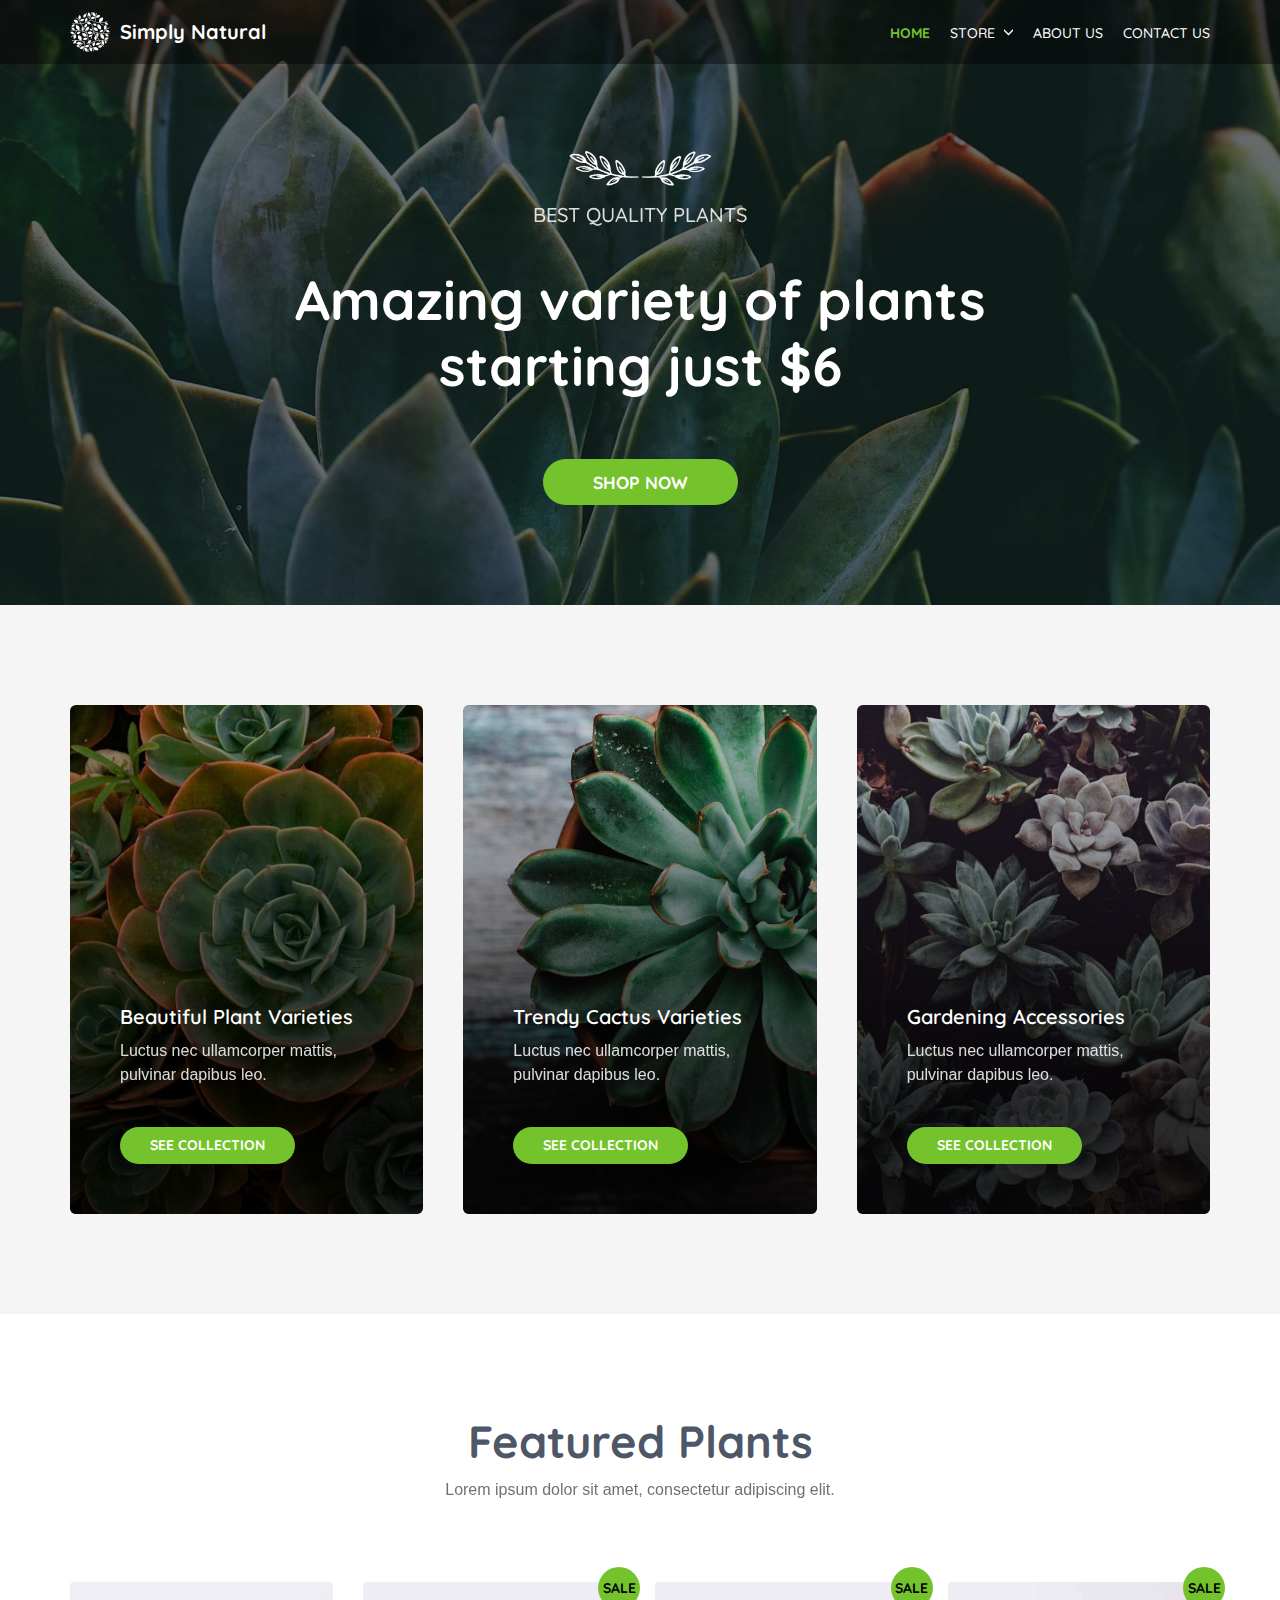
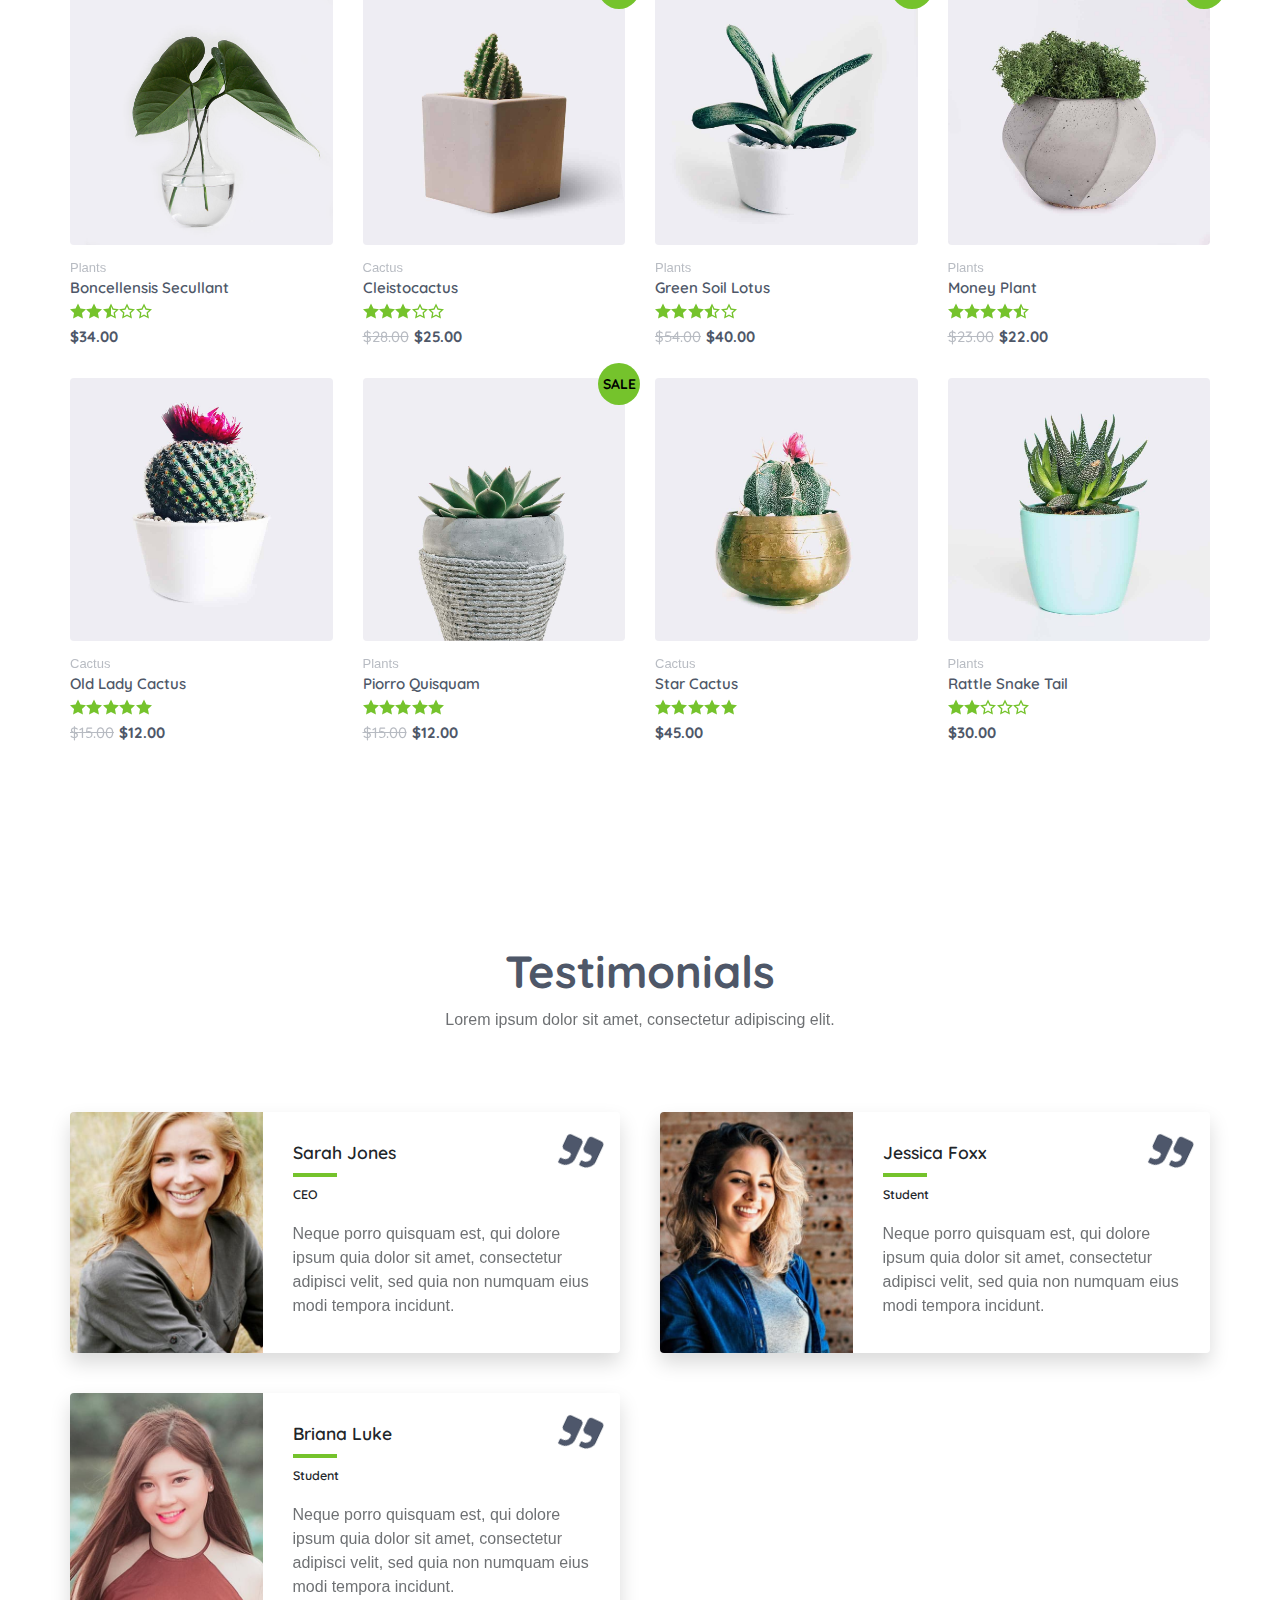
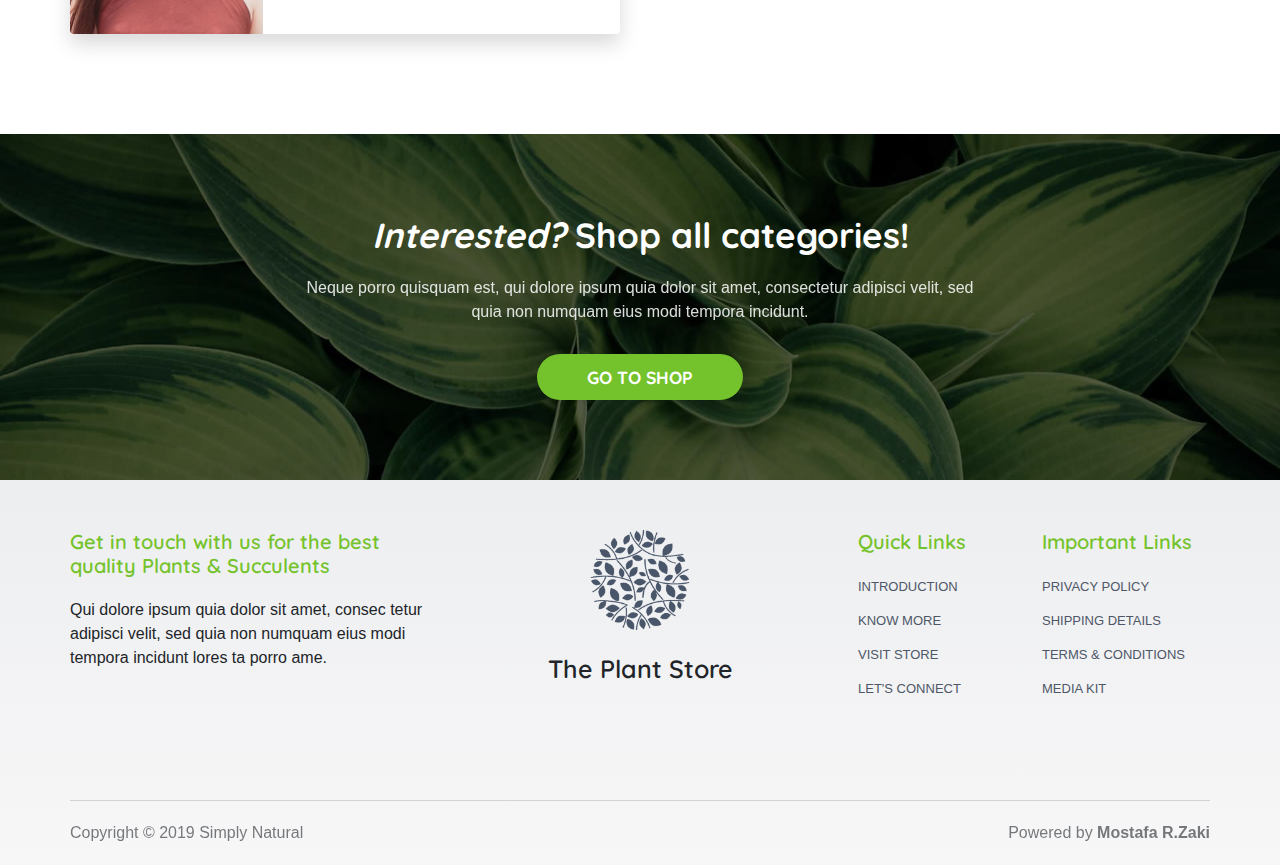
<file: index.html>
<!DOCTYPE html><html><head><title>Home &mdash; Simply Natural</title><meta charset="UTF-8"><meta name="viewport" content="width=device-width, initial-scale=1, shrink-to-fit=no"><base href="/" target="_self"><link rel="icon" href="./assets/imgs/logo1@2x-free-img-1.png" sizes="32x32"><link rel="stylesheet" href="https://fonts.googleapis.com/css?family=Quicksand:500,700"><link rel="stylesheet" href="./assets/styles/normalize.css"><link rel="stylesheet" href="./assets/styles/main.min.css"></head><body><nav class="nav"><div class="container"><div class="row"><div class="col"><div class="logo"><img class="logo__icon" src="./assets/imgs/logo.png"><span class="logo__text">Simply Natural</span></div></div><div class="col"><ul class="list"><li class="list__item"><a class="list__btn list__btn--active" href="/">Home</a></li><li class="list__item list__item--wrapper"><a class="list__btn" href="#">Store</a><ul class="list--inline"><li class="list__item"><a class="list__btn" href="#">Plantes</a></li><li class="list__item"><a class="list__btn" href="#">Cacuts</a></li></ul></li><li class="list__item"><a class="list__btn" href="/about-us/">About us</a></li><li class="list__item"><a class="list__btn" href="/contact-us/">Contact us</a></li></ul></div></div></div></nav><header class="header parallax"><div class="container"><img class="header__icon" src="./assets/imgs/floral-divider.png"><h2 class="header__sub-heading">BEST QUALITY PLANTS</h2><h1 class="display-2 header__main-heading">Amazing variety of plants starting just $6</h1><a class="btn btn--primary" href="#">Shop now</a></div></header><main class="main"><div class="container"><div class="row"><div class="col"><div class="bg-overlay bg-1"></div><div class="content-wrapper"><h3 class="h2">Beautiful Plant Varieties</h3><p>Luctus nec ullamcorper mattis, pulvinar dapibus leo.</p><a class="btn btn--primary" href="#">SEE COLLECTION</a></div></div><div class="col"><div class="bg-overlay bg-2"></div><div class="content-wrapper"><h3 class="h2">Trendy Cactus Varieties</h3><p>Luctus nec ullamcorper mattis, pulvinar dapibus leo.</p><a class="btn btn--primary" href="#">SEE COLLECTION</a></div></div><div class="col"><div class="bg-overlay bg-3"></div><div class="content-wrapper"><h3 class="h2">Gardening Accessories</h3><p>Luctus nec ullamcorper mattis, pulvinar dapibus leo.</p><a class="btn btn--primary" href="#">SEE COLLECTION</a></div></div></div></div></main><section class="section section--featured"><div class="container"><div class="section__header"><h2 class="display-3">Featured Plants</h2><p>Lorem ipsum dolor sit amet, consectetur adipiscing elit.</p></div><div class="row"><div class="product col"><img class="product__img" src="./assets/imgs/plant1-free-img.jpg"><span class="product__cat">Plants</span><h4 class="product__name">Boncellensis Secullant</h4><div class="product__rating"><svg xmlns="http://www.w3.org/2000/svg" width="24" height="24" viewBox="0 0 24 24"><path d="M12 .587l3.668 7.568 8.332 1.151-6.064 5.828 1.48 8.279-7.416-3.967-7.417 3.967 1.481-8.279-6.064-5.828 8.332-1.151z"/></svg>
<svg xmlns="http://www.w3.org/2000/svg" width="24" height="24" viewBox="0 0 24 24"><path d="M12 .587l3.668 7.568 8.332 1.151-6.064 5.828 1.48 8.279-7.416-3.967-7.417 3.967 1.481-8.279-6.064-5.828 8.332-1.151z"/></svg>
<svg xmlns="http://www.w3.org/2000/svg" width="24" height="24" viewBox="0 0 24 24"><path d="M12 5.173l2.335 4.817 5.305.732-3.861 3.71.942 5.27-4.721-2.524v-12.005zm0-4.586l-3.668 7.568-8.332 1.151 6.064 5.828-1.48 8.279 7.416-3.967 7.416 3.966-1.48-8.279 6.064-5.827-8.332-1.15-3.668-7.569z"/></svg>
<svg xmlns="http://www.w3.org/2000/svg" width="24" height="24" viewBox="0 0 24 24"><path d="M12 5.173l2.335 4.817 5.305.732-3.861 3.71.942 5.27-4.721-2.524-4.721 2.525.942-5.27-3.861-3.71 5.305-.733 2.335-4.817zm0-4.586l-3.668 7.568-8.332 1.151 6.064 5.828-1.48 8.279 7.416-3.967 7.416 3.966-1.48-8.279 6.064-5.827-8.332-1.15-3.668-7.569z"/></svg>
<svg xmlns="http://www.w3.org/2000/svg" width="24" height="24" viewBox="0 0 24 24"><path d="M12 5.173l2.335 4.817 5.305.732-3.861 3.71.942 5.27-4.721-2.524-4.721 2.525.942-5.27-3.861-3.71 5.305-.733 2.335-4.817zm0-4.586l-3.668 7.568-8.332 1.151 6.064 5.828-1.48 8.279 7.416-3.967 7.416 3.966-1.48-8.279 6.064-5.827-8.332-1.15-3.668-7.569z"/></svg></div><div class="product__price"><span class="new">$34.00</span></div></div><div class="product col"><span class="product__onsale">sale</span><img class="product__img" src="./assets/imgs/cactus2-free-img.jpg"><span class="product__cat">Cactus</span><h4 class="product__name">Cleistocactus</h4><div class="product__rating"><svg xmlns="http://www.w3.org/2000/svg" width="24" height="24" viewBox="0 0 24 24"><path d="M12 .587l3.668 7.568 8.332 1.151-6.064 5.828 1.48 8.279-7.416-3.967-7.417 3.967 1.481-8.279-6.064-5.828 8.332-1.151z"/></svg>
<svg xmlns="http://www.w3.org/2000/svg" width="24" height="24" viewBox="0 0 24 24"><path d="M12 .587l3.668 7.568 8.332 1.151-6.064 5.828 1.48 8.279-7.416-3.967-7.417 3.967 1.481-8.279-6.064-5.828 8.332-1.151z"/></svg>
<svg xmlns="http://www.w3.org/2000/svg" width="24" height="24" viewBox="0 0 24 24"><path d="M12 .587l3.668 7.568 8.332 1.151-6.064 5.828 1.48 8.279-7.416-3.967-7.417 3.967 1.481-8.279-6.064-5.828 8.332-1.151z"/></svg>
<svg xmlns="http://www.w3.org/2000/svg" width="24" height="24" viewBox="0 0 24 24"><path d="M12 5.173l2.335 4.817 5.305.732-3.861 3.71.942 5.27-4.721-2.524-4.721 2.525.942-5.27-3.861-3.71 5.305-.733 2.335-4.817zm0-4.586l-3.668 7.568-8.332 1.151 6.064 5.828-1.48 8.279 7.416-3.967 7.416 3.966-1.48-8.279 6.064-5.827-8.332-1.15-3.668-7.569z"/></svg>
<svg xmlns="http://www.w3.org/2000/svg" width="24" height="24" viewBox="0 0 24 24"><path d="M12 5.173l2.335 4.817 5.305.732-3.861 3.71.942 5.27-4.721-2.524-4.721 2.525.942-5.27-3.861-3.71 5.305-.733 2.335-4.817zm0-4.586l-3.668 7.568-8.332 1.151 6.064 5.828-1.48 8.279 7.416-3.967 7.416 3.966-1.48-8.279 6.064-5.827-8.332-1.15-3.668-7.569z"/></svg></div><div class="product__price"><span class="old">$28.00</span><span class="new">$25.00</span></div></div><div class="product col"><span class="product__onsale">sale</span><img class="product__img" src="./assets/imgs/plant3-free-img.jpg"><span class="product__cat">Plants</span><h4 class="product__name">Green Soil Lotus</h4><div class="product__rating"><svg xmlns="http://www.w3.org/2000/svg" width="24" height="24" viewBox="0 0 24 24"><path d="M12 .587l3.668 7.568 8.332 1.151-6.064 5.828 1.48 8.279-7.416-3.967-7.417 3.967 1.481-8.279-6.064-5.828 8.332-1.151z"/></svg>
<svg xmlns="http://www.w3.org/2000/svg" width="24" height="24" viewBox="0 0 24 24"><path d="M12 .587l3.668 7.568 8.332 1.151-6.064 5.828 1.48 8.279-7.416-3.967-7.417 3.967 1.481-8.279-6.064-5.828 8.332-1.151z"/></svg>
<svg xmlns="http://www.w3.org/2000/svg" width="24" height="24" viewBox="0 0 24 24"><path d="M12 .587l3.668 7.568 8.332 1.151-6.064 5.828 1.48 8.279-7.416-3.967-7.417 3.967 1.481-8.279-6.064-5.828 8.332-1.151z"/></svg>
<svg xmlns="http://www.w3.org/2000/svg" width="24" height="24" viewBox="0 0 24 24"><path d="M12 5.173l2.335 4.817 5.305.732-3.861 3.71.942 5.27-4.721-2.524v-12.005zm0-4.586l-3.668 7.568-8.332 1.151 6.064 5.828-1.48 8.279 7.416-3.967 7.416 3.966-1.48-8.279 6.064-5.827-8.332-1.15-3.668-7.569z"/></svg>
<svg xmlns="http://www.w3.org/2000/svg" width="24" height="24" viewBox="0 0 24 24"><path d="M12 5.173l2.335 4.817 5.305.732-3.861 3.71.942 5.27-4.721-2.524-4.721 2.525.942-5.27-3.861-3.71 5.305-.733 2.335-4.817zm0-4.586l-3.668 7.568-8.332 1.151 6.064 5.828-1.48 8.279 7.416-3.967 7.416 3.966-1.48-8.279 6.064-5.827-8.332-1.15-3.668-7.569z"/></svg></div><div class="product__price"><span class="old">$54.00</span><span class="new">$40.00</span></div></div><div class="product col"><span class="product__onsale">sale</span><img class="product__img" src="./assets/imgs/plant4-free-img.jpg"><span class="product__cat">Plants</span><h4 class="product__name">Money Plant</h4><div class="product__rating"><svg xmlns="http://www.w3.org/2000/svg" width="24" height="24" viewBox="0 0 24 24"><path d="M12 .587l3.668 7.568 8.332 1.151-6.064 5.828 1.48 8.279-7.416-3.967-7.417 3.967 1.481-8.279-6.064-5.828 8.332-1.151z"/></svg>
<svg xmlns="http://www.w3.org/2000/svg" width="24" height="24" viewBox="0 0 24 24"><path d="M12 .587l3.668 7.568 8.332 1.151-6.064 5.828 1.48 8.279-7.416-3.967-7.417 3.967 1.481-8.279-6.064-5.828 8.332-1.151z"/></svg>
<svg xmlns="http://www.w3.org/2000/svg" width="24" height="24" viewBox="0 0 24 24"><path d="M12 .587l3.668 7.568 8.332 1.151-6.064 5.828 1.48 8.279-7.416-3.967-7.417 3.967 1.481-8.279-6.064-5.828 8.332-1.151z"/></svg>
<svg xmlns="http://www.w3.org/2000/svg" width="24" height="24" viewBox="0 0 24 24"><path d="M12 .587l3.668 7.568 8.332 1.151-6.064 5.828 1.48 8.279-7.416-3.967-7.417 3.967 1.481-8.279-6.064-5.828 8.332-1.151z"/></svg>
<svg xmlns="http://www.w3.org/2000/svg" width="24" height="24" viewBox="0 0 24 24"><path d="M12 5.173l2.335 4.817 5.305.732-3.861 3.71.942 5.27-4.721-2.524v-12.005zm0-4.586l-3.668 7.568-8.332 1.151 6.064 5.828-1.48 8.279 7.416-3.967 7.416 3.966-1.48-8.279 6.064-5.827-8.332-1.15-3.668-7.569z"/></svg></div><div class="product__price"><span class="old">$23.00</span><span class="new">$22.00</span></div></div><div class="product col"><img class="product__img" src="./assets/imgs/cactus4-free-img.jpg"><span class="product__cat">Cactus</span><h4 class="product__name">Old Lady Cactus</h4><div class="product__rating"><svg xmlns="http://www.w3.org/2000/svg" width="24" height="24" viewBox="0 0 24 24"><path d="M12 .587l3.668 7.568 8.332 1.151-6.064 5.828 1.48 8.279-7.416-3.967-7.417 3.967 1.481-8.279-6.064-5.828 8.332-1.151z"/></svg>
<svg xmlns="http://www.w3.org/2000/svg" width="24" height="24" viewBox="0 0 24 24"><path d="M12 .587l3.668 7.568 8.332 1.151-6.064 5.828 1.48 8.279-7.416-3.967-7.417 3.967 1.481-8.279-6.064-5.828 8.332-1.151z"/></svg>
<svg xmlns="http://www.w3.org/2000/svg" width="24" height="24" viewBox="0 0 24 24"><path d="M12 .587l3.668 7.568 8.332 1.151-6.064 5.828 1.48 8.279-7.416-3.967-7.417 3.967 1.481-8.279-6.064-5.828 8.332-1.151z"/></svg>
<svg xmlns="http://www.w3.org/2000/svg" width="24" height="24" viewBox="0 0 24 24"><path d="M12 .587l3.668 7.568 8.332 1.151-6.064 5.828 1.48 8.279-7.416-3.967-7.417 3.967 1.481-8.279-6.064-5.828 8.332-1.151z"/></svg>
<svg xmlns="http://www.w3.org/2000/svg" width="24" height="24" viewBox="0 0 24 24"><path d="M12 .587l3.668 7.568 8.332 1.151-6.064 5.828 1.48 8.279-7.416-3.967-7.417 3.967 1.481-8.279-6.064-5.828 8.332-1.151z"/></svg></div><div class="product__price"><span class="old">$15.00</span><span class="new">$12.00</span></div></div><div class="product col"><span class="product__onsale">sale</span><img class="product__img" src="./assets/imgs/plant5-free-img.jpg"><span class="product__cat">Plants</span><h4 class="product__name">Piorro Quisquam</h4><div class="product__rating"><svg xmlns="http://www.w3.org/2000/svg" width="24" height="24" viewBox="0 0 24 24"><path d="M12 .587l3.668 7.568 8.332 1.151-6.064 5.828 1.48 8.279-7.416-3.967-7.417 3.967 1.481-8.279-6.064-5.828 8.332-1.151z"/></svg>
<svg xmlns="http://www.w3.org/2000/svg" width="24" height="24" viewBox="0 0 24 24"><path d="M12 .587l3.668 7.568 8.332 1.151-6.064 5.828 1.48 8.279-7.416-3.967-7.417 3.967 1.481-8.279-6.064-5.828 8.332-1.151z"/></svg>
<svg xmlns="http://www.w3.org/2000/svg" width="24" height="24" viewBox="0 0 24 24"><path d="M12 .587l3.668 7.568 8.332 1.151-6.064 5.828 1.48 8.279-7.416-3.967-7.417 3.967 1.481-8.279-6.064-5.828 8.332-1.151z"/></svg>
<svg xmlns="http://www.w3.org/2000/svg" width="24" height="24" viewBox="0 0 24 24"><path d="M12 .587l3.668 7.568 8.332 1.151-6.064 5.828 1.48 8.279-7.416-3.967-7.417 3.967 1.481-8.279-6.064-5.828 8.332-1.151z"/></svg>
<svg xmlns="http://www.w3.org/2000/svg" width="24" height="24" viewBox="0 0 24 24"><path d="M12 .587l3.668 7.568 8.332 1.151-6.064 5.828 1.48 8.279-7.416-3.967-7.417 3.967 1.481-8.279-6.064-5.828 8.332-1.151z"/></svg></div><div class="product__price"><span class="old">$15.00</span><span class="new">$12.00</span></div></div><div class="product col"><img class="product__img" src="./assets/imgs/cactus6-free-img.jpg"><span class="product__cat">Cactus</span><h4 class="product__name">Star Cactus</h4><div class="product__rating"><svg xmlns="http://www.w3.org/2000/svg" width="24" height="24" viewBox="0 0 24 24"><path d="M12 .587l3.668 7.568 8.332 1.151-6.064 5.828 1.48 8.279-7.416-3.967-7.417 3.967 1.481-8.279-6.064-5.828 8.332-1.151z"/></svg>
<svg xmlns="http://www.w3.org/2000/svg" width="24" height="24" viewBox="0 0 24 24"><path d="M12 .587l3.668 7.568 8.332 1.151-6.064 5.828 1.48 8.279-7.416-3.967-7.417 3.967 1.481-8.279-6.064-5.828 8.332-1.151z"/></svg>
<svg xmlns="http://www.w3.org/2000/svg" width="24" height="24" viewBox="0 0 24 24"><path d="M12 .587l3.668 7.568 8.332 1.151-6.064 5.828 1.48 8.279-7.416-3.967-7.417 3.967 1.481-8.279-6.064-5.828 8.332-1.151z"/></svg>
<svg xmlns="http://www.w3.org/2000/svg" width="24" height="24" viewBox="0 0 24 24"><path d="M12 .587l3.668 7.568 8.332 1.151-6.064 5.828 1.48 8.279-7.416-3.967-7.417 3.967 1.481-8.279-6.064-5.828 8.332-1.151z"/></svg>
<svg xmlns="http://www.w3.org/2000/svg" width="24" height="24" viewBox="0 0 24 24"><path d="M12 .587l3.668 7.568 8.332 1.151-6.064 5.828 1.48 8.279-7.416-3.967-7.417 3.967 1.481-8.279-6.064-5.828 8.332-1.151z"/></svg></div><div class="product__price"><span class="new">$45.00</span></div></div><div class="product col"><img class="product__img" src="./assets/imgs/plant6-free-img.jpg"><span class="product__cat">Plants</span><h4 class="product__name">Rattle Snake Tail</h4><div class="product__rating"><svg xmlns="http://www.w3.org/2000/svg" width="24" height="24" viewBox="0 0 24 24"><path d="M12 .587l3.668 7.568 8.332 1.151-6.064 5.828 1.48 8.279-7.416-3.967-7.417 3.967 1.481-8.279-6.064-5.828 8.332-1.151z"/></svg>
<svg xmlns="http://www.w3.org/2000/svg" width="24" height="24" viewBox="0 0 24 24"><path d="M12 .587l3.668 7.568 8.332 1.151-6.064 5.828 1.48 8.279-7.416-3.967-7.417 3.967 1.481-8.279-6.064-5.828 8.332-1.151z"/></svg>
<svg xmlns="http://www.w3.org/2000/svg" width="24" height="24" viewBox="0 0 24 24"><path d="M12 5.173l2.335 4.817 5.305.732-3.861 3.71.942 5.27-4.721-2.524-4.721 2.525.942-5.27-3.861-3.71 5.305-.733 2.335-4.817zm0-4.586l-3.668 7.568-8.332 1.151 6.064 5.828-1.48 8.279 7.416-3.967 7.416 3.966-1.48-8.279 6.064-5.827-8.332-1.15-3.668-7.569z"/></svg>
<svg xmlns="http://www.w3.org/2000/svg" width="24" height="24" viewBox="0 0 24 24"><path d="M12 5.173l2.335 4.817 5.305.732-3.861 3.71.942 5.27-4.721-2.524-4.721 2.525.942-5.27-3.861-3.71 5.305-.733 2.335-4.817zm0-4.586l-3.668 7.568-8.332 1.151 6.064 5.828-1.48 8.279 7.416-3.967 7.416 3.966-1.48-8.279 6.064-5.827-8.332-1.15-3.668-7.569z"/></svg>
<svg xmlns="http://www.w3.org/2000/svg" width="24" height="24" viewBox="0 0 24 24"><path d="M12 5.173l2.335 4.817 5.305.732-3.861 3.71.942 5.27-4.721-2.524-4.721 2.525.942-5.27-3.861-3.71 5.305-.733 2.335-4.817zm0-4.586l-3.668 7.568-8.332 1.151 6.064 5.828-1.48 8.279 7.416-3.967 7.416 3.966-1.48-8.279 6.064-5.827-8.332-1.15-3.668-7.569z"/></svg></div><div class="product__price"><span class="new">$30.00</span></div></div></div></div></section><section class="section section--feedback"><div class="container"><div class="section__header"><h2 class="display-3">Testimonials</h2><p>Lorem ipsum dolor sit amet, consectetur adipiscing elit.</p></div><div class="row"><div class="user"><img class="user__img" src="./assets/imgs/user1-free-img.jpg"><div class="user__info"><h3 class="user__name">Sarah Jones</h3><hr><h5 class="user__job">CEO</h5><p>Neque porro quisquam est, qui dolore ipsum quia dolor sit amet, consectetur adipisci velit, sed quia non numquam eius modi tempora incidunt. </p></div></div><div class="user"><img class="user__img" src="./assets/imgs/user2-free-img.jpg"><div class="user__info"><h3 class="user__name">Jessica Foxx</h3><hr><h5 class="user__job">Student</h5><p>Neque porro quisquam est, qui dolore ipsum quia dolor sit amet, consectetur adipisci velit, sed quia non numquam eius modi tempora incidunt. </p></div></div><div class="user"><img class="user__img" src="./assets/imgs/user3-free-img.jpg"><div class="user__info"><h3 class="user__name">Briana Luke</h3><hr><h5 class="user__job">Student</h5><p>Neque porro quisquam est, qui dolore ipsum quia dolor sit amet, consectetur adipisci velit, sed quia non numquam eius modi tempora incidunt. </p></div></div></div></div></section><section class="section section--go-to-shop parallax"><div class="container"><h2 class="display-4"><em>Interested?</em> Shop all categories!</h2><p>Neque porro quisquam est, qui dolore ipsum quia dolor sit amet, consectetur adipisci velit, sed quia non numquam eius modi tempora incidunt.</p><a class="btn btn--primary" href="#">go to shop</a></div></section><footer><div class="container"><div class="row"><div class="col first"><h2>Get in touch with us for the best quality Plants & Succulents</h2><p>Qui dolore ipsum quia dolor sit amet, consec tetur adipisci velit, sed quia non numquam eius modi tempora incidunt lores ta porro ame.</p></div><div class="col center"><img src="./assets/imgs/logo1@2x-free-img-1.png"><h1>The Plant Store</h1></div><div class="col menus"><div class="menu"><h2>Quick Links</h2><ul><li><a class="btn" href="#">INTRODUCTION</a></li><li><a class="btn" href="#">KNOW MORE</a></li><li><a class="btn" href="#">VISIT STORE</a></li><li><a class="btn" href="#">LET'S CONNECT</a></li></ul></div><div class="menu"><h2>Important Links</h2><ul><li> <a class="btn" href="#">PRIVACY POLICY</a></li><li> <a class="btn" href="#">SHIPPING DETAILS</a></li><li> <a class="btn" href="#">TERMS & CONDITIONS</a></li><li> <a class="btn" href="#">MEDIA KIT</a></li></ul></div></div></div><div class="copyright"><p>Copyright © 2019 Simply Natural</p><p>Powered by <strong>Mostafa R.Zaki</strong></p></div></div></footer><script src="./assets/scripts/parallax.min.js"></script></body></html>
</file>
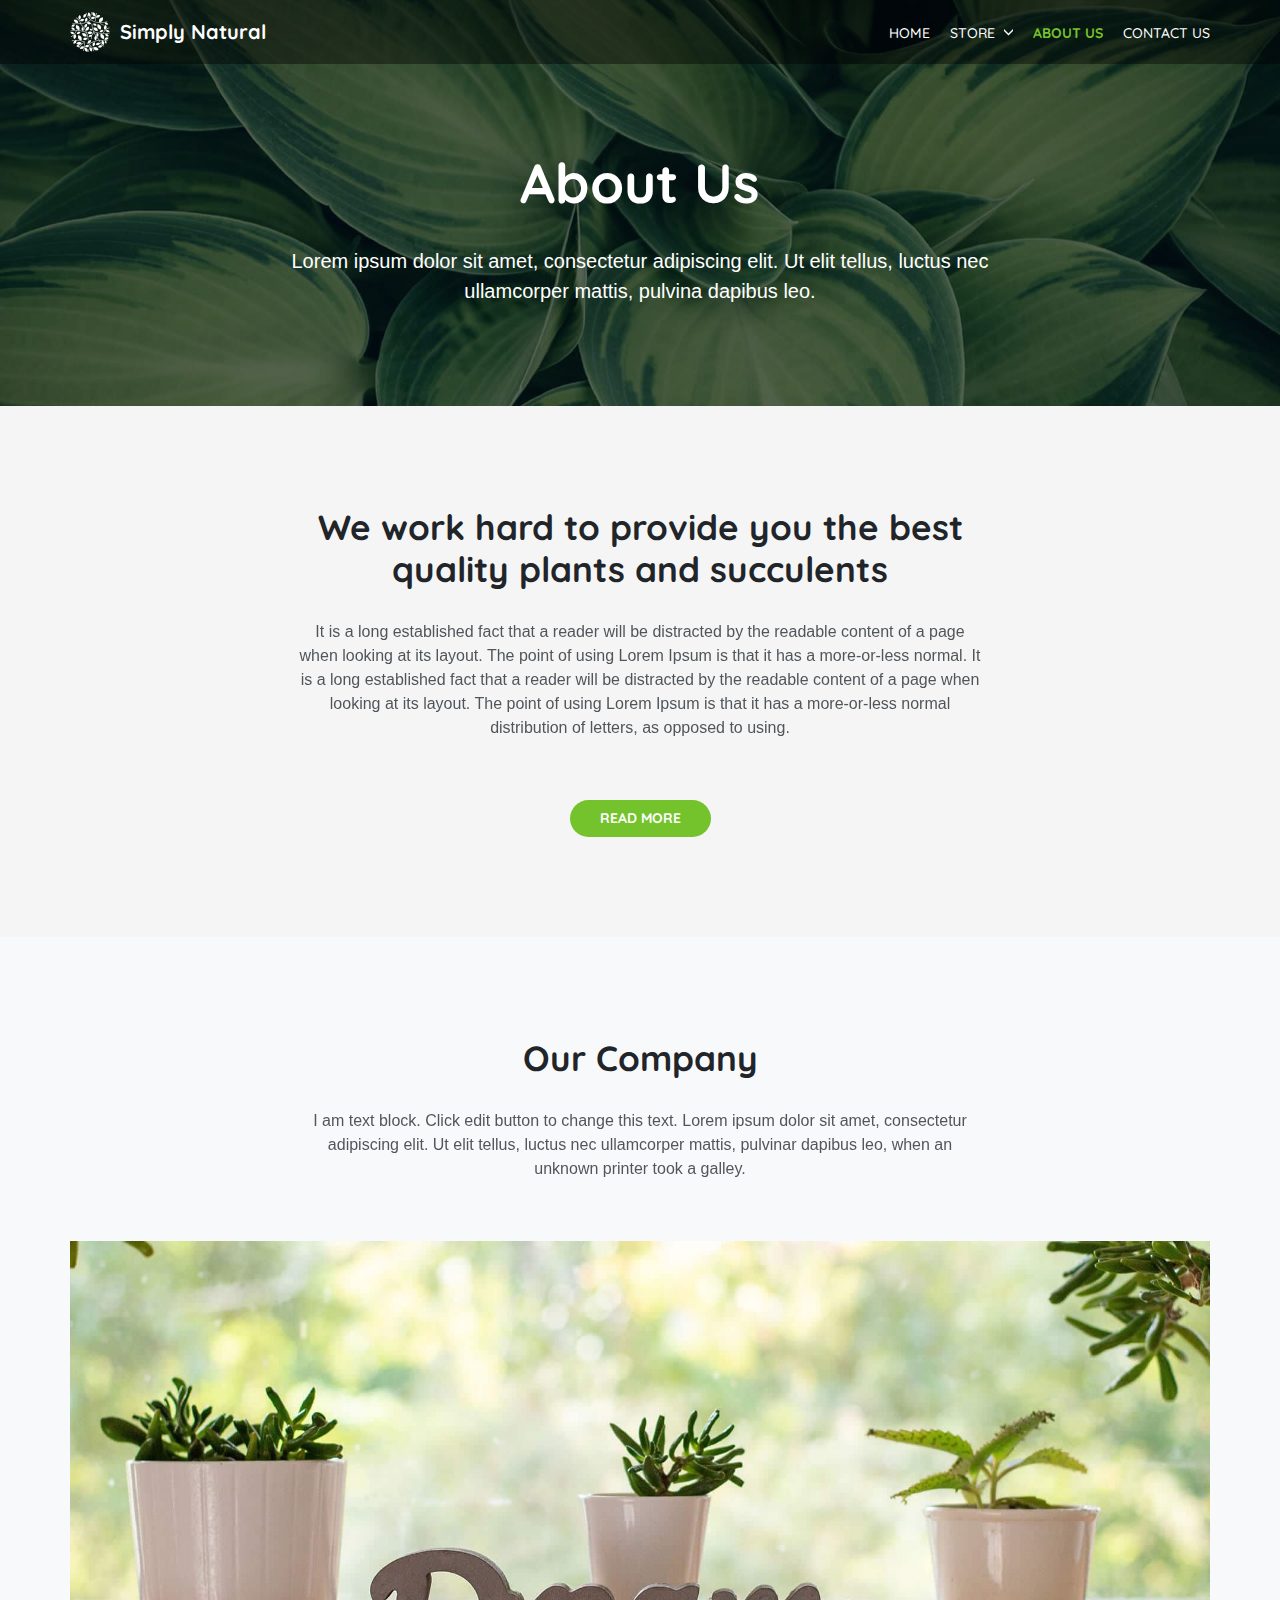
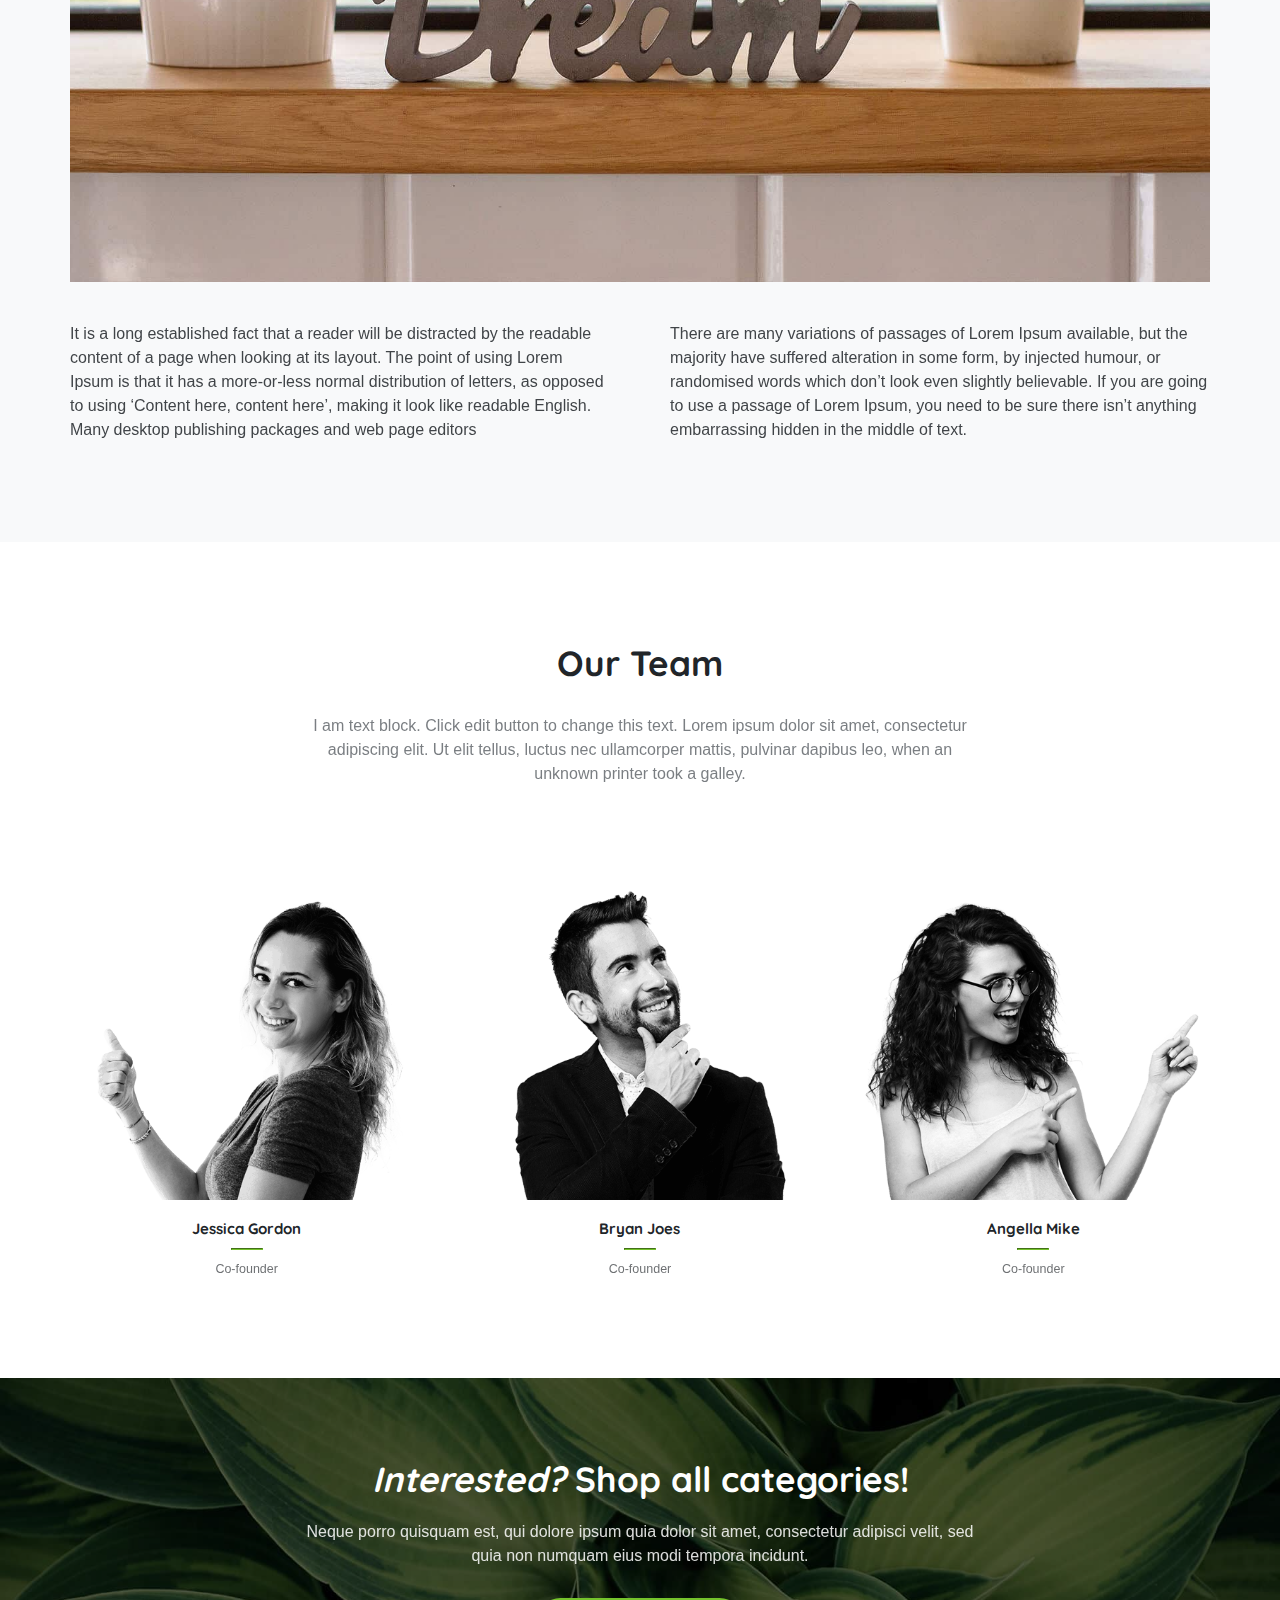
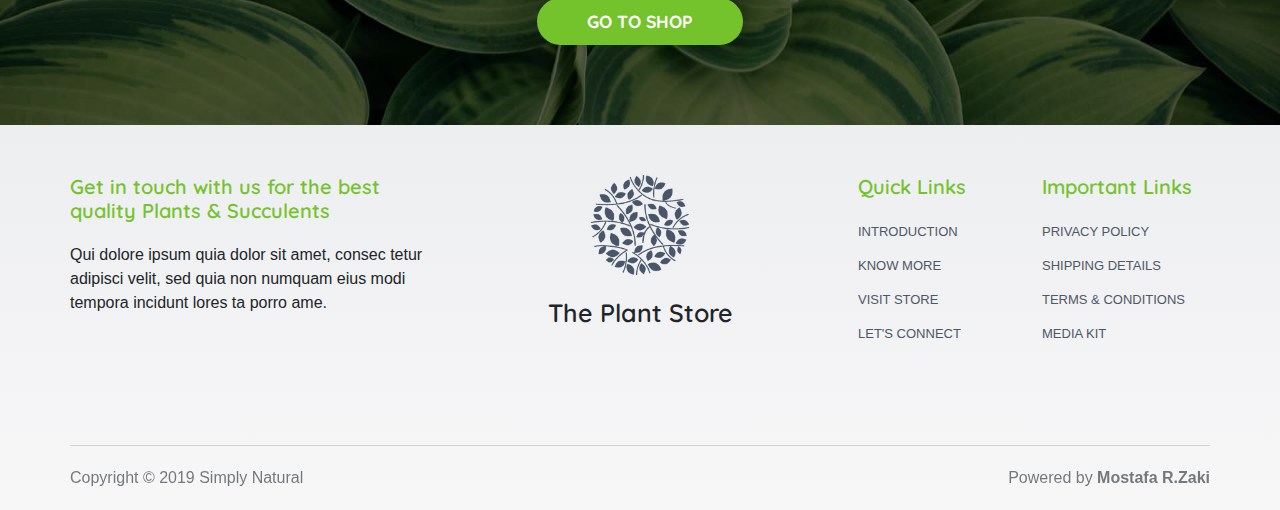
<file: about-us/index.html>
<!DOCTYPE html><html><head><title>About us &mdash; Simply Natural</title><meta charset="UTF-8"><meta name="viewport" content="width=device-width, initial-scale=1, shrink-to-fit=no"><base href="/" target="_self"><link rel="icon" href="./assets/imgs/logo1@2x-free-img-1.png" sizes="32x32"><link rel="stylesheet" href="https://fonts.googleapis.com/css?family=Quicksand:500,700"><link rel="stylesheet" href="./assets/styles/normalize.css"><link rel="stylesheet" href="./assets/styles/main.min.css"></head><body class="about-us"><nav class="nav"><div class="container"><div class="row"><div class="col"><div class="logo"><img class="logo__icon" src="./assets/imgs/logo.png"><span class="logo__text">Simply Natural</span></div></div><div class="col"><ul class="list"><li class="list__item"><a class="list__btn" href="/">Home</a></li><li class="list__item list__item--wrapper"><a class="list__btn" href="#">Store</a><ul class="list--inline"><li class="list__item"><a class="list__btn" href="#">Plantes</a></li><li class="list__item"><a class="list__btn" href="#">Cacuts</a></li></ul></li><li class="list__item"><a class="list__btn list__btn--active" href="/about-us/#">About us</a></li><li class="list__item"><a class="list__btn" href="/contact-us/">Contact us</a></li></ul></div></div></div></nav><header class="header parallax"><div class="container"><h1 class="display-2 header__main-heading">About Us</h1><p class="lead">Lorem ipsum dolor sit amet, consectetur adipiscing elit. Ut elit tellus, luctus nec ullamcorper mattis, pulvina dapibus leo.</p></div></header><main class="main"><div class="container"><div class="wrapper"><h2 class="display-4">We work hard to provide you the best quality plants and succulents</h2><p>It is a long established fact that a reader will be distracted by the readable content of a page when looking at its layout. The point of using Lorem Ipsum is that it has a more-or-less normal. It is a long established fact that a reader will be distracted by the readable content of a page when looking at its layout. The point of using Lorem Ipsum is that it has a more-or-less normal distribution of letters, as opposed to using.</p><a class="btn btn--primary" href="#">READ MORE</a></div></div></main><section class="section section--company"><div class="container"><div class="wrapper"><h2 class="display-4">Our Company</h2><p>I am text block. Click edit button to change this text. Lorem ipsum dolor sit amet, consectetur adipiscing elit. Ut elit tellus, luctus nec ullamcorper mattis, pulvinar dapibus leo, when an unknown printer took a galley.</p></div><div class="img-wrapper"><img src="./../assets/imgs/bg4-free-img.jpg"></div><div class="row"><div class="col"><p>It is a long established fact that a reader will be distracted by the readable content of a page when looking at its layout. The point of using Lorem Ipsum is that it has a more-or-less normal distribution of letters, as opposed to using ‘Content here, content here’, making it look like readable English. Many desktop publishing packages and web page editors</p></div><div class="col"><p>There are many variations of passages of Lorem Ipsum available, but the majority have suffered alteration in some form, by injected humour, or randomised words which don’t look even slightly believable. If you are going to use a passage of Lorem Ipsum, you need to be sure there isn’t anything embarrassing hidden in the middle of text. </p></div></div></div></section><section class="section section--team"><div class="container"><div class="wrapper"><h2 class="display-4">Our Team</h2><p>I am text block. Click edit button to change this text. Lorem ipsum dolor sit amet, consectetur adipiscing elit. Ut elit tellus, luctus nec ullamcorper mattis, pulvinar dapibus leo, when an unknown printer took a galley.</p></div><div class="row"><div class="col"><img src="./../assets/imgs/mate1.png"><h4 class="name">Jessica Gordon</h4><hr><p class="small">Co-founder</p></div><div class="col"><img src="./../assets/imgs/mate2.png"><h4 class="name">Bryan Joes</h4><hr><p class="small">Co-founder</p></div><div class="col"><img src="./../assets/imgs/mate3.png"><h4 class="name">Angella Mike</h4><hr><p class="small">Co-founder</p></div></div></div></section><section class="section section--go-to-shop parallax"><div class="container"><h2 class="display-4"><em>Interested?</em> Shop all categories!</h2><p>Neque porro quisquam est, qui dolore ipsum quia dolor sit amet, consectetur adipisci velit, sed quia non numquam eius modi tempora incidunt.</p><a class="btn btn--primary" href="#">go to shop</a></div></section><footer><div class="container"><div class="row"><div class="col first"><h2>Get in touch with us for the best quality Plants & Succulents</h2><p>Qui dolore ipsum quia dolor sit amet, consec tetur adipisci velit, sed quia non numquam eius modi tempora incidunt lores ta porro ame.</p></div><div class="col center"><img src="./assets/imgs/logo1@2x-free-img-1.png"><h1>The Plant Store</h1></div><div class="col menus"><div class="menu"><h2>Quick Links</h2><ul><li><a class="btn" href="#">INTRODUCTION</a></li><li><a class="btn" href="#">KNOW MORE</a></li><li><a class="btn" href="#">VISIT STORE</a></li><li><a class="btn" href="#">LET'S CONNECT</a></li></ul></div><div class="menu"><h2>Important Links</h2><ul><li> <a class="btn" href="#">PRIVACY POLICY</a></li><li> <a class="btn" href="#">SHIPPING DETAILS</a></li><li> <a class="btn" href="#">TERMS & CONDITIONS</a></li><li> <a class="btn" href="#">MEDIA KIT</a></li></ul></div></div></div><div class="copyright"><p>Copyright © 2019 Simply Natural</p><p>Powered by <strong>Mostafa R.Zaki</strong></p></div></div></footer><script src="./assets/scripts/parallax.min.js"></script></body></html>
</file>
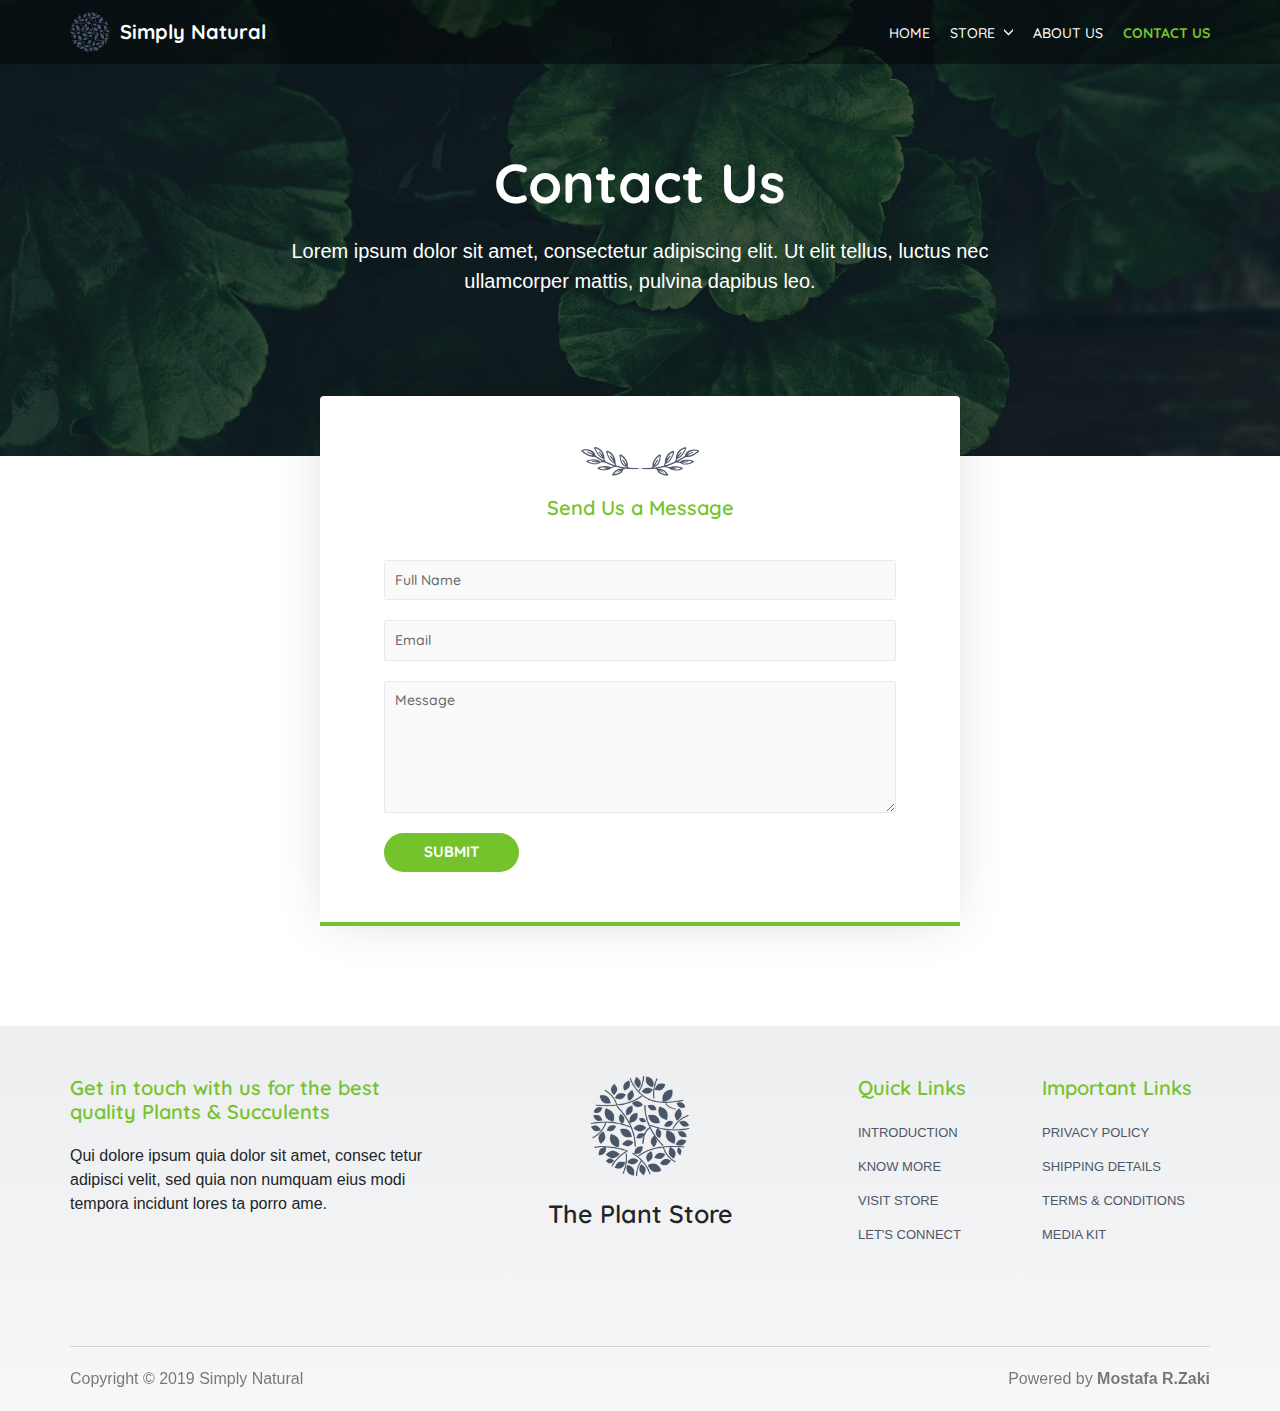
<file: contact-us/index.html>
<!DOCTYPE html><html><head><title>Contact us &mdash; Simply Natural</title><meta charset="UTF-8"><meta name="viewport" content="width=device-width, initial-scale=1, shrink-to-fit=no"><base href="/" target="_self"><link rel="icon" href="./assets/imgs/logo1@2x-free-img-1.png" sizes="32x32"><link rel="stylesheet" href="https://fonts.googleapis.com/css?family=Quicksand:500,700"><link rel="stylesheet" href="./assets/styles/normalize.css"><link rel="stylesheet" href="./assets/styles/main.min.css"></head><body class="contact"><nav class="nav"><div class="container"><div class="row"><div class="col"><div class="logo"><img class="logo__icon" src="./assets/imgs/logo1@2x-free-img-1.png"><span class="logo__text">Simply Natural</span></div></div><div class="col"><ul class="list"><li class="list__item"><a class="list__btn" href="/">Home</a></li><li class="list__item list__item--wrapper"><a class="list__btn" href="#">Store</a><ul class="list--inline"><li class="list__item"><a class="list__btn" href="#">Plantes</a></li><li class="list__item"><a class="list__btn" href="#">Cacuts</a></li></ul></li><li class="list__item"><a class="list__btn" href="/about-us/">About us</a></li><li class="list__item"><a class="list__btn list__btn--active" href="/contact-us/#">Contact us</a></li></ul></div></div></div></nav><header class="header parallax"><div class="container"><h1 class="display-2 header__main-heading">Contact Us</h1><p class="lead">Lorem ipsum dolor sit amet, consectetur adipiscing elit. Ut elit tellus, luctus nec ullamcorper mattis, pulvina dapibus leo.</p></div></header><section class="section section--form"><div class="wrapper"><img src="./assets/imgs/floral-divider=2.png"><h2>Send Us a Message</h2><form class="form" role="form" action="#" method="post"><input class="form__input" type="text" placeholder="Full Name"><input class="form__input" type="email" placeholder="Email"><textarea class="form__input" rows="6" placeholder="Message"></textarea><button class="btn btn--primary form__btn" type="submit">Submit</button></form></div></section><footer><div class="container"><div class="row"><div class="col first"><h2>Get in touch with us for the best quality Plants & Succulents</h2><p>Qui dolore ipsum quia dolor sit amet, consec tetur adipisci velit, sed quia non numquam eius modi tempora incidunt lores ta porro ame.</p></div><div class="col center"><img src="./assets/imgs/logo1@2x-free-img-1.png"><h1>The Plant Store</h1></div><div class="col menus"><div class="menu"><h2>Quick Links</h2><ul><li><a class="btn" href="#">INTRODUCTION</a></li><li><a class="btn" href="#">KNOW MORE</a></li><li><a class="btn" href="#">VISIT STORE</a></li><li><a class="btn" href="#">LET'S CONNECT</a></li></ul></div><div class="menu"><h2>Important Links</h2><ul><li> <a class="btn" href="#">PRIVACY POLICY</a></li><li> <a class="btn" href="#">SHIPPING DETAILS</a></li><li> <a class="btn" href="#">TERMS & CONDITIONS</a></li><li> <a class="btn" href="#">MEDIA KIT</a></li></ul></div></div></div><div class="copyright"><p>Copyright © 2019 Simply Natural</p><p>Powered by <strong>Mostafa R.Zaki</strong></p></div></div></footer><script src="./assets/scripts/parallax.min.js"></script></body></html>
</file>
<file: assets/styles/main.min.css>
*,:after,:before{padding:0;margin:0;-webkit-box-sizing:border-box;box-sizing:border-box}html{font-size:62.5%;font-family:sans-serif;line-height:1.15;-webkit-text-size-adjust:100%;-webkit-tap-highlight-color:rgba(0, 0, 0, 0)}body{font-size:1.6rem;font-weight:400;line-height:1.5;text-align:left;color:#212529;background-color:#fff}::-moz-selection{color:#000;background-color:#75c32c}::selection{color:#000;background-color:#75c32c}.h1,.h2,.h3,.h4,.h5,.h6,h1,h2,h3,h4,h5,h6{font-family:"Quicksand", sans-serif;font-weight:600;line-height:1.2}.h1,h1{font-size:2.5rem}.h2,h2{font-size:2rem}.h3,h3{font-size:1.75rem}.h4,h4{font-size:1.5rem}.h5,h5{font-size:1.25rem}.h6,h6{font-size:1rem}.display-1,.display-2,.display-3,.display-4{font-family:"Quicksand", sans-serif;font-weight:800}.display-1{font-size:7rem;line-height:1.2}.display-2{font-size:5.5rem;line-height:1.2}.display-3{font-size:4.5rem;line-height:1.2}.display-4{font-size:3.5rem;line-height:1.2}p{font-family:"Lato", sans-serif;font-weight:400;font-size:1.6rem}p.lead{font-size:2rem}p.small{font-size:1.25rem}.btn{display:inline-block;font-weight:400;color:#007bff;text-align:center;vertical-align:middle;-webkit-user-select:none;-moz-user-select:none;-ms-user-select:none;user-select:none;background-color:transparent;font-size:1.45rem;line-height:1.5;-webkit-transition:all 0.15s;-o-transition:all 0.15s;transition:all 0.15s}@media (prefers-reduced-motion:reduce){.btn{-webkit-transition:none;-o-transition:none;transition:none}}.btn:hover{text-decoration:none}.btn:focus{outline:0}.btn--primary{padding:1rem 5rem;color:#fff;background-color:#75c32c;text-decoration:none;text-transform:uppercase;font-size:1.75rem;font-family:"Quicksand", sans-serif;font-weight:700;border-radius:1200px}.btn--primary:hover{background-color:#5c9923}.container{width:100%;margin-right:auto;margin-left:auto}@media (min-width:576px){.container{max-width:540px}}@media (min-width:768px){.container{max-width:720px}}@media (min-width:992px){.container{max-width:960px}}@media (min-width:1200px){.container{max-width:1140px}}.nav{position:absolute;z-index:1000;top:0;left:0;right:0;color:#fff;background-color:rgba(0, 0, 0, 0.4);font-family:"Quicksand", sans-serif;font-weight:500}@media only screen and (max-width:768px){.nav{padding:1.5rem}}.nav .row{display:-webkit-box;display:-ms-flexbox;display:flex;-webkit-box-pack:justify;-ms-flex-pack:justify;justify-content:space-between;-webkit-box-align:center;-ms-flex-align:center;align-items:center}.nav .logo{font-weight:700;display:-webkit-box;display:-ms-flexbox;display:flex;-webkit-box-align:center;-ms-flex-align:center;align-items:center}.nav .logo__icon{width:4rem;height:4rem;display:inline-block;margin-right:1rem}.nav .logo__text{line-height:1;font-size:2rem}.nav .list{list-style-type:none;display:-webkit-box;display:-ms-flexbox;display:flex;-webkit-box-align:center;-ms-flex-align:center;align-items:center}@media only screen and (max-width:768px){.nav .list{display:none!important}}.nav .list--inline{min-width:25rem;list-style-type:none;position:absolute;top:100%;left:0;color:#343a40;background-color:#fff;border-top:2px solid #75c32c;visibility:hidden;opacity:0;-webkit-transform:translateY(10px);-ms-transform:translateY(10px);transform:translateY(10px);-webkit-transition:all 0.15s;-o-transition:all 0.15s;transition:all 0.15s}.nav .list--inline .list__item{margin:0!important;padding:0;color:inherit}.nav .list--inline .list__item:not(:last-of-type){border-bottom:1px solid #eaeaea}.nav .list--inline .list__btn{display:block;padding:0.8rem 1rem}.nav .list__item{padding:2rem 0;color:#fff}.nav .list__item:not(:last-of-type){margin-right:2rem}.nav .list__item--wrapper{position:relative;padding-right:1.8rem}.nav .list__item--wrapper:after{content:"";display:block;position:absolute;height:0.8rem;width:0.9rem;right:0;top:50%;-webkit-transform:translateY(-50%);-ms-transform:translateY(-50%);transform:translateY(-50%);background-color:#fff;-webkit-mask-image:url("../imgs/chevron-bottom.svg");mask-image:url("../imgs/chevron-bottom.svg");-webkit-mask-position:center center;mask-position:center center;-webkit-mask-size:cover;mask-size:cover;-webkit-mask-repeat:no-repeat;mask-repeat:no-repeat}.nav .list__item--wrapper:hover{color:#75c32c}.nav .list__item--wrapper:hover:after{background-color:#75c32c!important;-webkit-transition:background-color 0.15s;-o-transition:background-color 0.15s;transition:background-color 0.15s}.nav .list__item--wrapper:hover .list--inline{-webkit-transform:translateY(0);-ms-transform:translateY(0);transform:translateY(0);visibility:visible;opacity:1}.nav .list__btn{font-size:1.4rem;color:inherit;text-transform:uppercase;text-decoration:none}.nav .list__btn--active{font-weight:700;color:#75c32c}.nav .list__btn:hover{color:#75c32c}.header{padding:15rem 0 10rem;background-image:url("../imgs/bg3.jpg");background-size:cover;background-position:top;position:relative;color:#fff}.header:before{content:"";display:block;position:absolute;top:0;left:0;width:100%;height:100%;background-color:rgba(1, 16, 25, 0.6);z-index:1}.header .container{position:relative;z-index:2;text-align:center;width:60%}@media only screen and (max-width:768px){.header .container{width:auto;padding:0 2rem}}.header__icon{width:18rem;display:inline-block;margin-bottom:1rem}.header__sub-heading{font-weight:500;opacity:0.85;margin-top:0;margin-bottom:4rem}.header__main-heading{margin-top:0;margin-bottom:6rem}.main{width:100%;padding:10rem 0;background-color:whitesmoke}.main .row{display:-ms-grid;display:grid;grid-gap:4rem;-ms-grid-columns:(1fr)[3];grid-template-columns:repeat(3, 1fr)}@media only screen and (max-width:768px){.main .row{grid-gap:3rem;-ms-grid-columns:(1fr)[2];grid-template-columns:repeat(2, 1fr)}}@media only screen and (max-width:576px){.main .row{padding:0 3rem;-ms-grid-columns:(1fr)[1];grid-template-columns:repeat(1, 1fr)}}.main .col{padding:30rem 5rem 5rem;border-radius:6px;position:relative;overflow:hidden}@media only screen and (max-width:768px){.main .col{padding:25rem 3rem 5rem}}.main .bg-overlay{position:absolute;z-index:99;top:0;left:0;width:100%;height:100%;background-position:center left;background-repeat:no-repeat;background-size:cover}.main .bg-overlay.bg-1{background-image:-webkit-gradient(linear, left top, left bottom, from(rgba(0, 0, 0, 0.1)), color-stop(80%, rgba(0, 0, 0, 0.8))), url("../imgs/cat1-free-img.jpg");background-image:-webkit-linear-gradient(top, rgba(0, 0, 0, 0.1) 0%, rgba(0, 0, 0, 0.8) 80%), url("../imgs/cat1-free-img.jpg");background-image:-o-linear-gradient(top, rgba(0, 0, 0, 0.1) 0%, rgba(0, 0, 0, 0.8) 80%), url("../imgs/cat1-free-img.jpg");background-image:linear-gradient(180deg, rgba(0, 0, 0, 0.1) 0%, rgba(0, 0, 0, 0.8) 80%), url("../imgs/cat1-free-img.jpg")}.main .bg-overlay.bg-2{background-image:-webkit-gradient(linear, left top, left bottom, from(rgba(0, 0, 0, 0.1)), color-stop(80%, rgba(0, 0, 0, 0.8))), url("../imgs/cat2-free-img.jpg");background-image:-webkit-linear-gradient(top, rgba(0, 0, 0, 0.1) 0%, rgba(0, 0, 0, 0.8) 80%), url("../imgs/cat2-free-img.jpg");background-image:-o-linear-gradient(top, rgba(0, 0, 0, 0.1) 0%, rgba(0, 0, 0, 0.8) 80%), url("../imgs/cat2-free-img.jpg");background-image:linear-gradient(180deg, rgba(0, 0, 0, 0.1) 0%, rgba(0, 0, 0, 0.8) 80%), url("../imgs/cat2-free-img.jpg")}.main .bg-overlay.bg-3{background-image:-webkit-gradient(linear, left top, left bottom, from(rgba(0, 0, 0, 0.1)), color-stop(80%, rgba(0, 0, 0, 0.8))), url("../imgs/cat3-free-img.jpg");background-image:-webkit-linear-gradient(top, rgba(0, 0, 0, 0.1) 0%, rgba(0, 0, 0, 0.8) 80%), url("../imgs/cat3-free-img.jpg");background-image:-o-linear-gradient(top, rgba(0, 0, 0, 0.1) 0%, rgba(0, 0, 0, 0.8) 80%), url("../imgs/cat3-free-img.jpg");background-image:linear-gradient(180deg, rgba(0, 0, 0, 0.1) 0%, rgba(0, 0, 0, 0.8) 80%), url("../imgs/cat3-free-img.jpg")}.main .content-wrapper{position:relative;z-index:100}.main h3,.main p{color:#fff}.main h3{margin-bottom:1rem}.main p{margin-bottom:4rem;opacity:0.85}.main .btn{font-size:1.4rem;padding:0.8rem 3rem}.section{padding:10rem 0;background-color:white;background-attachment:fixed;background-repeat:no-repeat}.section__header{text-align:center;margin-bottom:8rem}.section__header h2{color:#4e5768;margin-bottom:1rem}.section__header p{opacity:0.65}.section--featured{background-position:center right;background-size:65% auto;background-image:-webkit-gradient(linear, left top, left bottom, from(rgba(255, 255, 255, 0.95)), to(rgba(255, 255, 255, 0.95))), url("./../imgs/plant2-free-img.png");background-image:-webkit-linear-gradient(rgba(255, 255, 255, 0.95), rgba(255, 255, 255, 0.95)), url("./../imgs/plant2-free-img.png");background-image:-o-linear-gradient(rgba(255, 255, 255, 0.95), rgba(255, 255, 255, 0.95)), url("./../imgs/plant2-free-img.png");background-image:linear-gradient(rgba(255, 255, 255, 0.95), rgba(255, 255, 255, 0.95)), url("./../imgs/plant2-free-img.png")}.section--featured .row{display:-ms-grid;display:grid;grid-gap:3rem;-ms-grid-columns:(1fr)[4];grid-template-columns:repeat(4, 1fr)}@media only screen and (max-width:768px){.section--featured .row{-ms-grid-columns:(1fr)[2];grid-template-columns:repeat(2, 1fr);padding:3rem}}@media only screen and (max-width:576px){.section--featured .row{-ms-grid-columns:(1fr)[1];grid-template-columns:repeat(1, 1fr)}}.section--featured .product{color:#4e5768;position:relative}.section--featured .product__onsale{position:absolute;top:0;right:0;min-width:3em;min-height:3em;margin:-1.5rem;line-height:3em;text-align:center;text-transform:uppercase;font-size:1.4rem;font-family:"Quicksand", sans-serif;font-weight:700;border-radius:50%;color:#000;background-color:#75c32c}.section--featured .product__img{display:block;width:100%;height:auto;margin-bottom:1rem;border-radius:4px}.section--featured .product__cat{font-size:1.3rem;opacity:0.4;margin-bottom:1rem}.section--featured .product__name{margin-bottom:0.5rem}.section--featured .product__rating svg{fill:#75c32c;width:16px;height:16px}.section--featured .product__rating svg:not(:last-of-type){margin-right:-0.4rem}.section--featured .product__price{font-size:1.5rem;font-weight:700;font-family:"Quicksand", sans-serif}.section--featured .product__price .old{font-weight:500;opacity:0.4;text-decoration:line-through;margin-right:0.5rem}.section--feedback{background-position:center left;background-size:65% auto;background-image:-webkit-gradient(linear, left top, left bottom, from(rgba(255, 255, 255, 0.9)), to(rgba(255, 255, 255, 0.9))), url("./../imgs/plant1-free-img.png");background-image:-webkit-linear-gradient(rgba(255, 255, 255, 0.9), rgba(255, 255, 255, 0.9)), url("./../imgs/plant1-free-img.png");background-image:-o-linear-gradient(rgba(255, 255, 255, 0.9), rgba(255, 255, 255, 0.9)), url("./../imgs/plant1-free-img.png");background-image:linear-gradient(rgba(255, 255, 255, 0.9), rgba(255, 255, 255, 0.9)), url("./../imgs/plant1-free-img.png")}.section--feedback .row{display:-ms-grid;display:grid;grid-gap:4rem;-ms-grid-columns:(1fr)[2];grid-template-columns:repeat(2, 1fr);-ms-grid-rows:auto;grid-template-rows:auto;-webkit-box-pack:center;-ms-flex-pack:center;justify-content:center}@media only screen and (max-width:768px){.section--feedback .row{-ms-grid-columns:(1fr)[1];grid-template-columns:repeat(1, 1fr)}}.section--feedback .user{border-radius:4px;overflow:hidden;background-color:#fff;-webkit-box-shadow:0px 10px 20px rgba(0, 0, 0, 0.15);box-shadow:0px 10px 20px rgba(0, 0, 0, 0.15);position:relative;display:-webkit-box;display:-ms-flexbox;display:flex;-webkit-box-align:start;-ms-flex-align:start;align-items:flex-start}.section--feedback .user:before{content:"";position:absolute;top:2rem;right:2rem;width:4rem;height:4rem;background-image:url("./../imgs/quote-free-img.png");background-repeat:no-repeat;background-size:cover;-webkit-transform:rotate(25deg);-ms-transform:rotate(25deg);transform:rotate(25deg)}.section--feedback .user__info{width:65%;padding:3rem}.section--feedback .user__img{display:inline-block;width:35%;height:auto;-o-object-position:top center;object-position:top center;-o-object-fit:cover;object-fit:cover}.section--feedback .user hr{width:40px;border-style:solid;border-width:2px;border-color:#75c32c;margin:1rem 0}.section--feedback .user__job{margin-bottom:2rem}.section--feedback .user p{font-weight:300;opacity:0.65}.section--go-to-shop{padding:8rem 0;background-image:url("./../imgs/about-bg.jpg");background-position:top;background-repeat:no-repeat;background-attachment:scroll;background-size:cover;position:relative}.section--go-to-shop:before{content:"";display:block;position:absolute;top:0;left:0;width:100%;height:100%;background-color:rgba(0, 0, 0, 0.6);z-index:1}.section--go-to-shop .container{position:relative;z-index:2;color:#fff;text-align:center}.section--go-to-shop .display-4{margin-bottom:2rem}.section--go-to-shop p{width:60%;margin:0 auto;margin-bottom:3rem;opacity:0.85}@media only screen and (max-width:768px){.section--go-to-shop p{width:90%}}footer{background-image:-webkit-gradient(linear, left top, left bottom, from(rgba(78, 87, 104, 0.1)), to(#f7f7f8));background-image:-webkit-linear-gradient(top, rgba(78, 87, 104, 0.1) 0%, #f7f7f8 100%);background-image:-o-linear-gradient(top, rgba(78, 87, 104, 0.1) 0%, #f7f7f8 100%);background-image:linear-gradient(180deg, rgba(78, 87, 104, 0.1) 0%, #f7f7f8 100%)}footer .row{display:-ms-grid;display:grid;grid-gap:10rem;-ms-grid-columns:1fr 20rem 1fr;grid-template-columns:1fr 20rem 1fr;padding:5rem 0 10rem;border-bottom:1px solid lightgray}@media only screen and (max-width:992px){footer .row{-ms-grid-columns:auto;grid-template-columns:auto;grid-gap:5rem}}@media only screen and (max-width:768px){footer .first{padding:2rem}}footer .center{text-align:center}@media only screen and (max-width:992px){footer .center{-webkit-box-ordinal-group:0;-ms-flex-order:-1;order:-1}}footer .menus{display:-webkit-box;display:-ms-flexbox;display:flex;-ms-flex-pack:distribute;justify-content:space-around;-webkit-box-align:start;-ms-flex-align:start;align-items:flex-start}footer .menus .menu:first-of-type{margin-right:4rem}footer img{display:inline-block;width:10rem;margin:0 auto;height:auto}footer h2{color:#75c32c;margin-bottom:2rem}footer ul{list-style-type:none}footer ul li:not(:last-of-type){margin-bottom:1rem}footer ul a.btn{color:#4e5768;font-size:1.3rem;text-align:left;text-decoration:none;text-transform:capitalize}footer ul a.btn:hover{text-decoration:underline}footer .copyright{display:-webkit-box;display:-ms-flexbox;display:flex;-webkit-box-pack:justify;-ms-flex-pack:justify;justify-content:space-between;-webkit-box-align:center;-ms-flex-align:center;align-items:center;padding:2rem 0;opacity:0.6}@media only screen and (max-width:768px){footer .copyright{display:block;text-align:center}footer .copyright p:first-of-type{margin-bottom:1rem}}.about-us .header{background-image:url("./../imgs/about-bg.jpg")}.about-us .header__main-heading{margin-bottom:3rem}.about-us .wrapper{text-align:center;width:60%;margin:0 auto;text-align:center}@media only screen and (max-width:768px){.about-us .wrapper{width:90%;padding:0 2rem}}.about-us .wrapper .display-4{margin-bottom:3rem}.about-us .wrapper p{color:#343a40;opacity:0.85;margin-bottom:6rem}.about-us .section--company{background-color:#f8f9fa}.about-us .section--company .img-wrapper{overflow:hidden;margin-bottom:4rem}.about-us .section--company img{width:100%;height:auto;display:block}.about-us .section--company .row{display:-ms-grid;display:grid;grid-gap:6rem;-ms-grid-columns:(1fr)[2];grid-template-columns:repeat(2, 1fr)}@media only screen and (max-width:768px){.about-us .section--company .row{-ms-grid-columns:(1fr)[1];grid-template-columns:repeat(1, 1fr);grid-gap:3rem;padding:0 2rem}}.about-us .section--company .row p{opacity:0.85;font-weight:300}.about-us .section--team .row{display:-ms-grid;display:grid;grid-gap:4rem;-ms-grid-columns:(1fr)[3];grid-template-columns:repeat(3, 1fr);text-align:center}@media only screen and (max-width:768px){.about-us .section--team .row{-ms-grid-columns:(1fr)[1];grid-template-columns:repeat(1, 1fr);padding:0 2rem}}.about-us .section--team img{display:block;width:100%;height:auto;margin:0 auto;margin-bottom:2rem}@media only screen and (max-width:768px){.about-us .section--team img{width:60%}}.about-us .section--team h4{font-weight:700}.about-us .section--team hr{width:30px;margin:1rem auto;border-color:#75c32c}.about-us .section--team p{opacity:0.65}.contact .header{background-image:url("./../imgs/contact-bg.jpg");background-position:top;padding-bottom:16rem}.contact .header__main-heading{margin-top:0;margin-bottom:2rem}.contact .section--form{padding-top:0}.contact .section--form .wrapper{width:50%;margin:0 auto;margin-top:-6rem;padding:50px 0;-webkit-box-shadow:0px 0px 50px -10px rgba(0, 0, 0, 0.17);box-shadow:0px 0px 50px -10px rgba(0, 0, 0, 0.17);background-color:white;border-radius:4px 4px 0 0;border-bottom:4px solid #75c32c;position:relative;z-index:100}@media only screen and (max-width:768px){.contact .section--form .wrapper{width:90%}}.contact .section--form img{display:block;width:150px;height:auto;margin:0 auto 2rem}.contact .section--form h2{text-align:center;color:#75c32c}.contact .section--form .form{width:80%;margin:4rem auto 0}.contact .section--form .form__input{display:block;width:100%;margin-bottom:2rem;padding:1rem;background-color:#fafafa;border:1px solid #eaeaea;border-radius:2px}.contact .section--form .form__input::-webkit-input-placeholder{color:#666;font-size:1.4rem;font-family:"Quicksand", sans-serif;font-weight:500}.contact .section--form .form__input:-ms-input-placeholder{color:#666;font-size:1.4rem;font-family:"Quicksand", sans-serif;font-weight:500}.contact .section--form .form__input::-ms-input-placeholder{color:#666;font-size:1.4rem;font-family:"Quicksand", sans-serif;font-weight:500}.contact .section--form .form__input::placeholder{color:#666;font-size:1.4rem;font-family:"Quicksand", sans-serif;font-weight:500}.contact .section--form .form__btn{outline:none;border:none;font-size:1.5rem;padding:0.8rem 4rem;cursor:pointer}
/*# sourceMappingURL=main.min.css.map */
</file>
